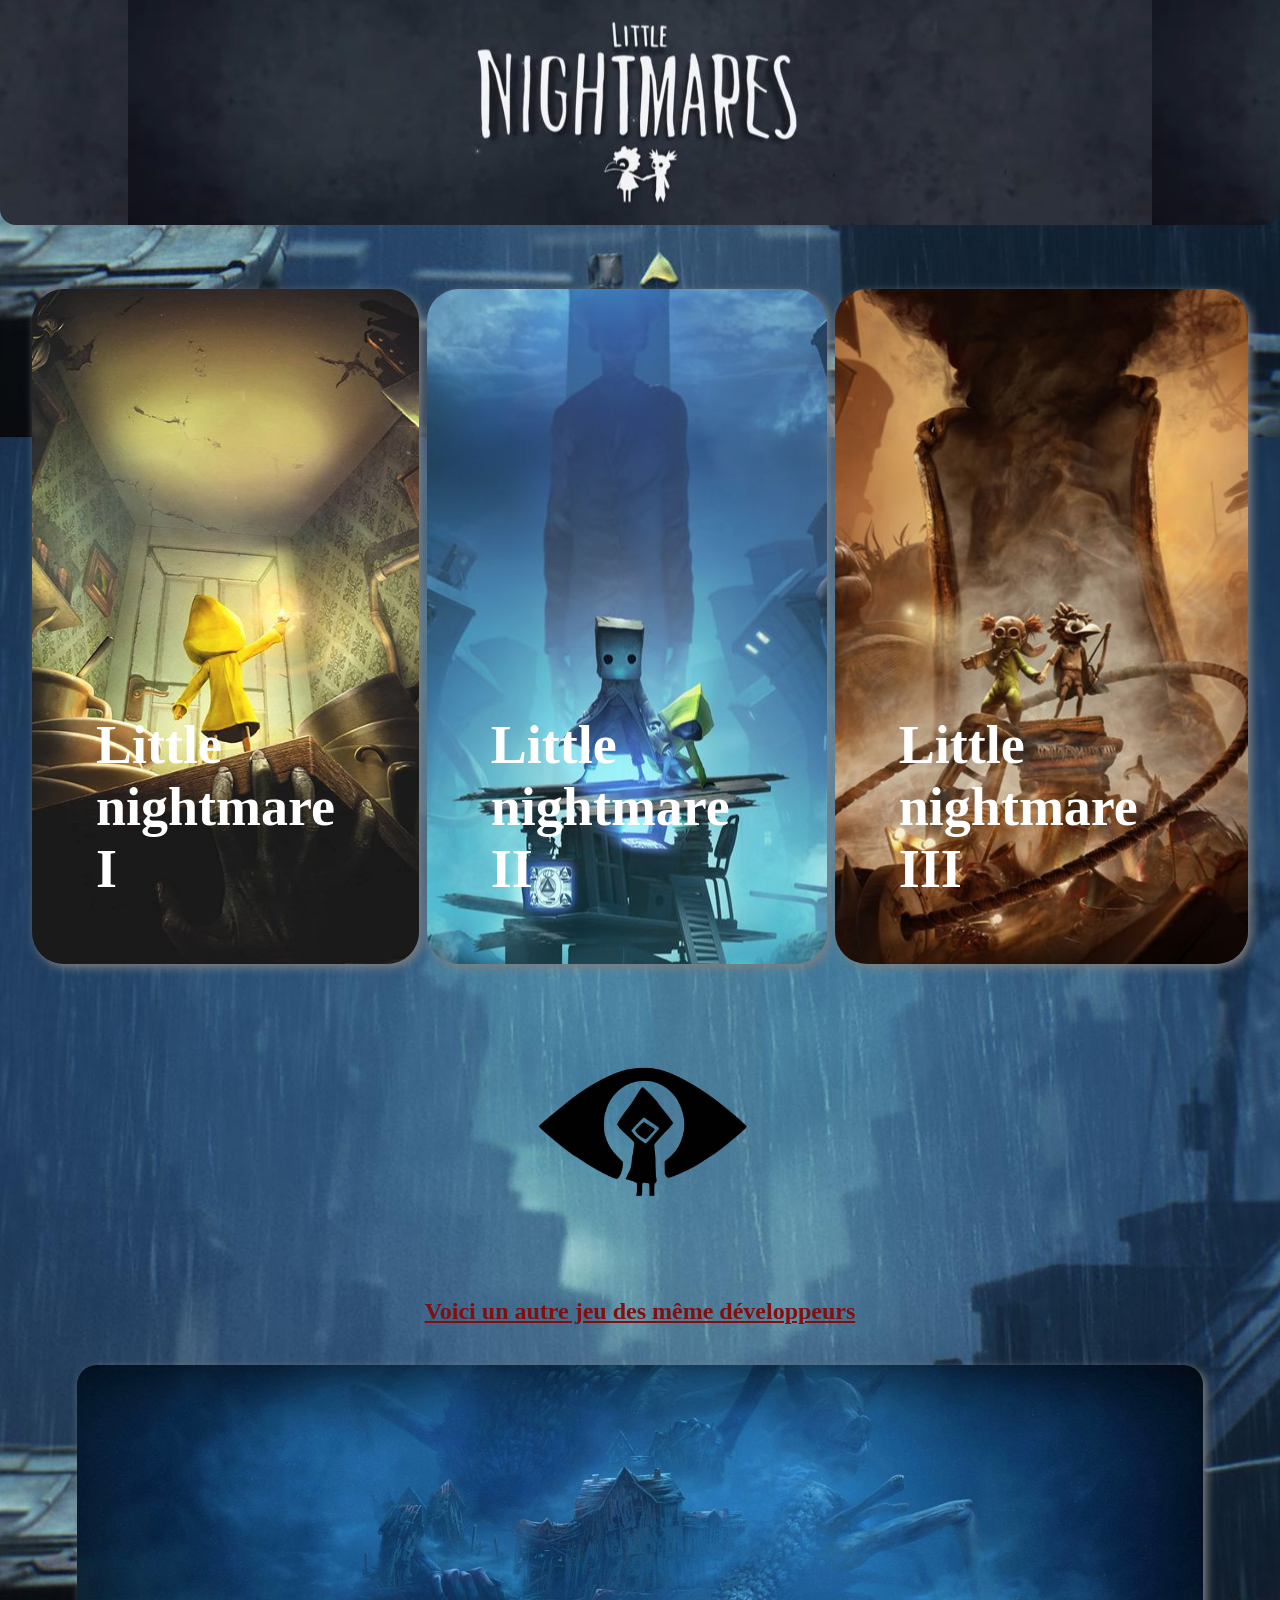
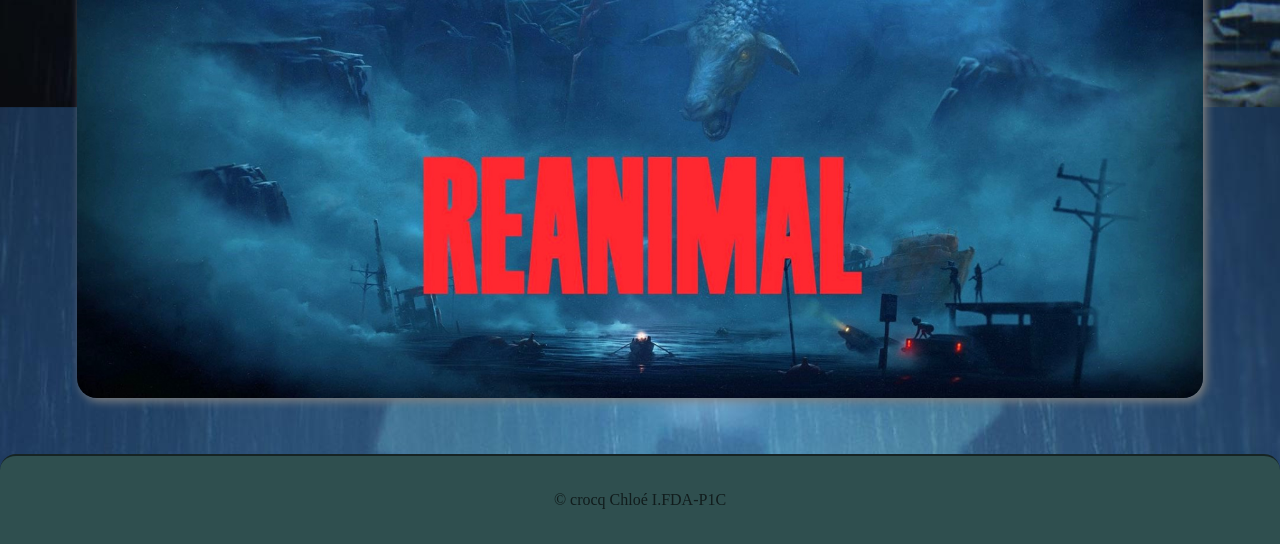
<file: index.html>
<!--
    Nathan clvl
    04/11/25
    Page principal / menu 
-->

<!DOCTYPE html>
<html lang="fr">
<head>
    <meta charset="UTF-8">
    <meta name="viewport" content="width=device-width, initial-scale=1.0">
    <title>Little Nightmare Accueil</title>
    <link rel="stylesheet" href="Style/style.css">
</head>
<body>
    <header class="Banniere-image"></header>
    <main>
        <div>
            <!--
                Section de présentation des 3 jeux little nightmare
            -->
            <div id="contenuJeu">
                <a href="Jeu1.html" class="sectionDeJeu" id="Capsule1">Little nightmare I</a>
                <a href="Jeu2.html" class="sectionDeJeu" id="Capsule2">Little nightmare II</a>
                <a href="Jeu3.html" class="sectionDeJeu" id="Capsule3">Little nightmare III</a>
            </div>
            <!--
                Oeil logo du jeu little nightmare qui tourne
            -->
            <div class="ContenuDeRotation">
                <img class="ImageRotation" src="Images/MovableEye.png" alt="">
            </div>
            <!--
                Contenu supplémentaire montrant un autre jeu des créateur de little nightmare (reanimal)
            -->
            <div class="ContenuReanimal">
                <h2>
                    Voici un autre jeu des même développeurs
                </h2>
                <img src="Images/Reanimal.jpg" alt="Image jeu reanimal" class="imageRenimal">
            </div>
        </div>
    </main>
    <footer>
        &copy; crocq Chloé I.FDA-P1C
    </footer>
</body>
</html>
</file>
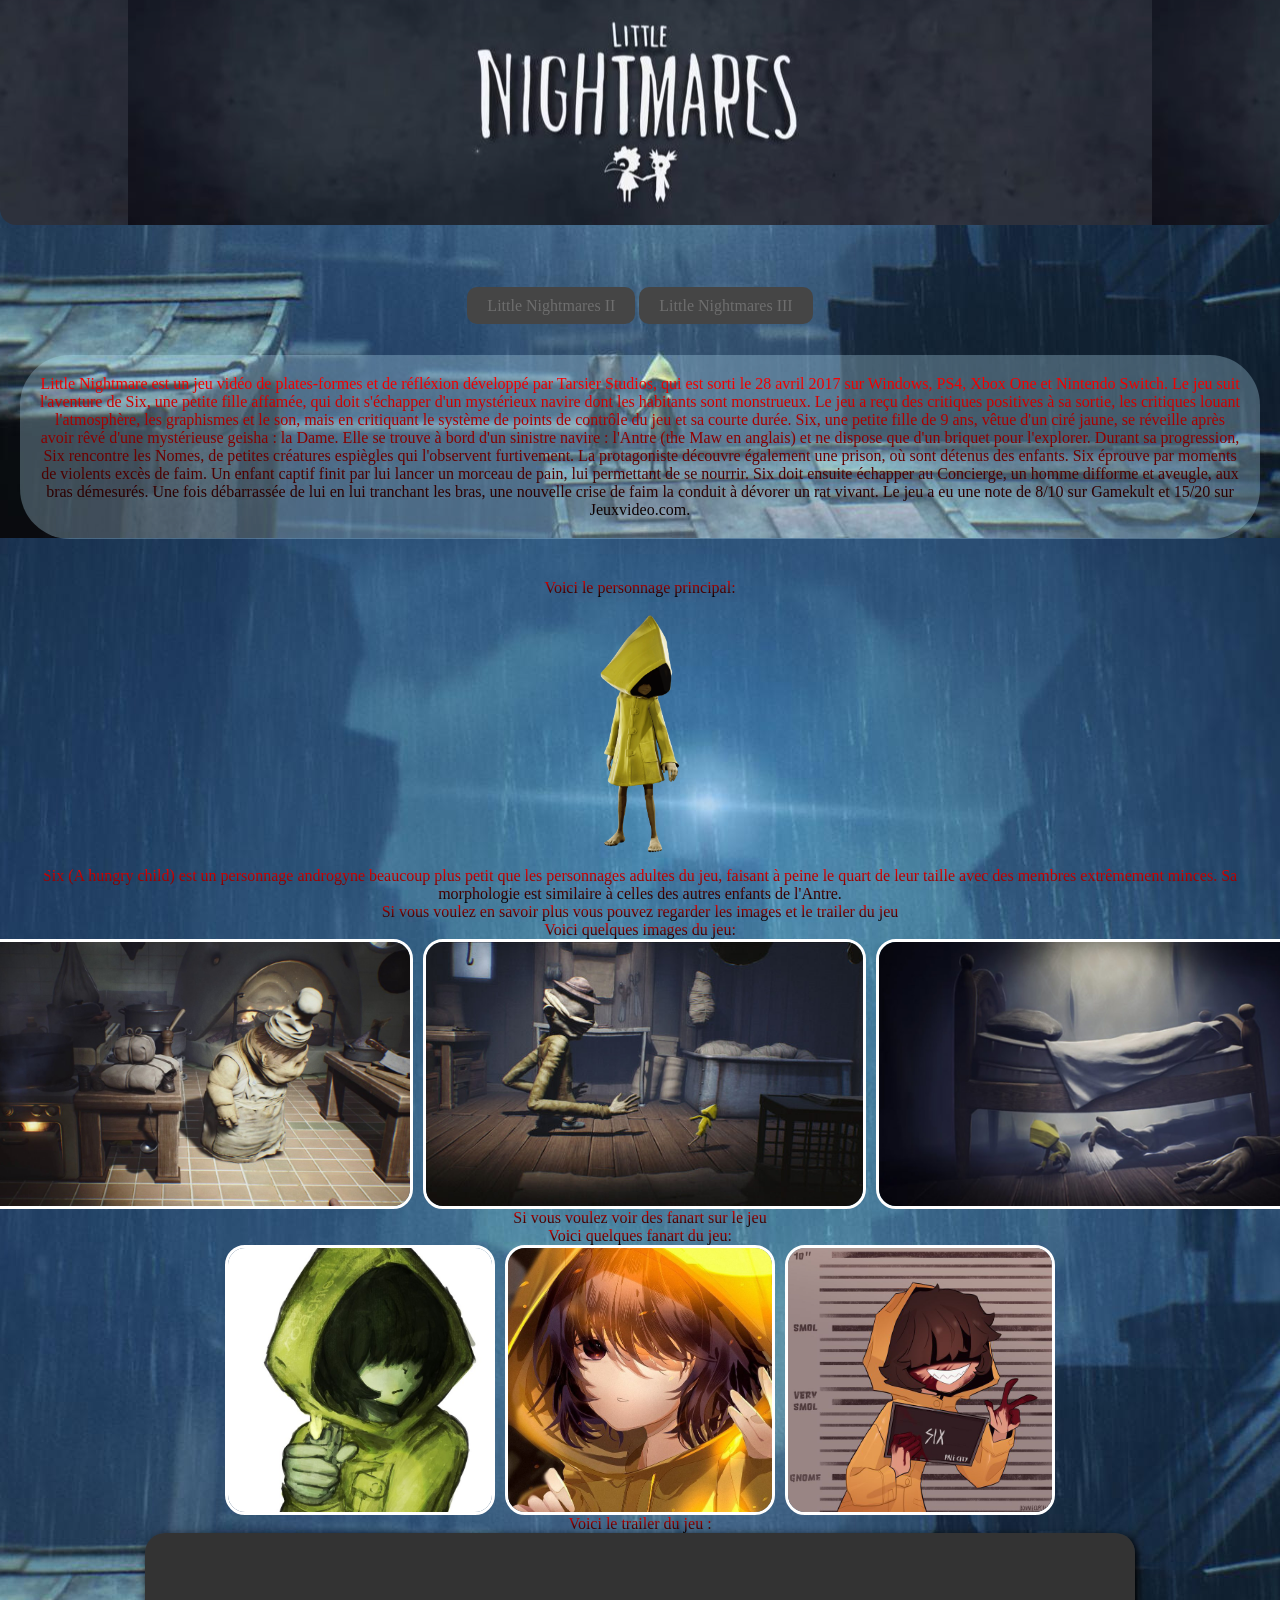
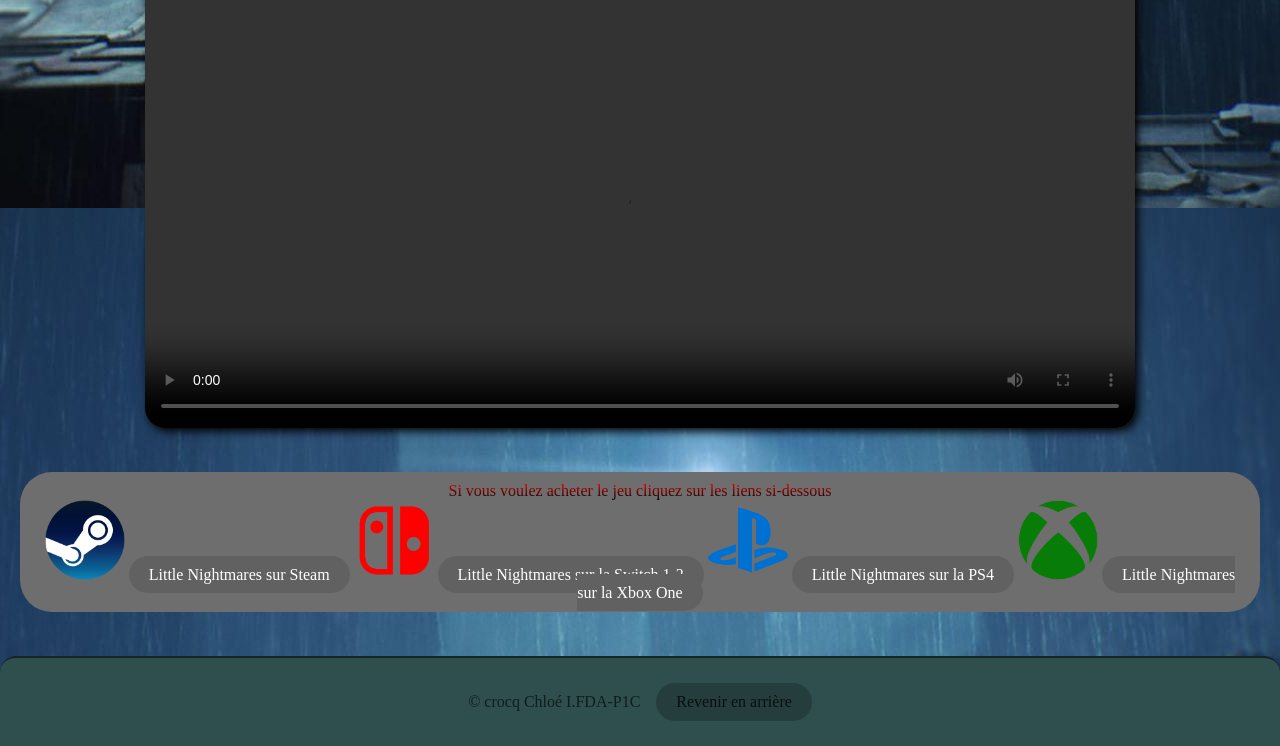
<file: Jeu1.html>
<!--
    Chloé Birkmaier
    25/11/25
    Page jeu1/ LittleNightmare
-->

<!DOCTYPE html>
<html lang="fr">
<head>
    <meta charset="UTF-8">
    <meta name="viewport" content="width=device-width, initial-scale=1.0">
    <title>Little Nightmares I</title>
    <link rel="stylesheet" href="Style/style.css">
</head>
<body>
    <header class="Banniere-image"></header>
    <main>
        <section>
            <article>
                <a class="game-link" href="Jeu2.html">Little Nightmares II</a>
                <a class="game-link" href="Jeu3.html">Little Nightmares III</a>
            </article>
                
            <article class="description">
                <p>Little Nightmare est un jeu vidéo de plates-formes et de réfléxion développé par Tarsier Studios, qui est sorti le 28 avril 2017 sur Windows, PS4, Xbox One et Nintendo Switch.
                    Le jeu suit l'aventure de Six, une petite fille affamée, qui doit s'échapper d'un mystérieux navire dont les habitants sont monstrueux. Le jeu a reçu des critiques positives à sa sortie, les critiques louant l'atmosphère, les graphismes et le son, mais en critiquant le système de points de contrôle du jeu et sa courte durée. Six, une petite fille de 9 ans, vêtue d'un ciré jaune, se réveille après avoir rêvé d'une mystérieuse geisha : la Dame. 
                    Elle se trouve à bord d'un sinistre navire : l'Antre (the Maw en anglais) et ne dispose que d'un briquet pour l'explorer. Durant sa progression, Six rencontre les Nomes, de petites créatures espiègles qui l'observent furtivement. La protagoniste découvre également une prison, où sont détenus des enfants. Six éprouve par moments de violents excès de faim. Un enfant captif finit par lui lancer un morceau de pain, lui permettant de se nourrir. Six doit ensuite échapper au Concierge, un homme difforme et aveugle, aux bras démesurés. Une fois débarrassée de lui en lui tranchant les bras, une nouvelle crise de faim la conduit à dévorer un rat vivant.
                    Le jeu a eu une note de 8/10 sur Gamekult et 15/20 sur Jeuxvideo.com.
                </p>
            </article>

            <article class="images">
                <p>Voici le personnage principal: </p>
                <div class="image-container">
                    <img class="image-personnages" src="Images/Six.webp" alt="Six">
                </div>
                <p class="personnages">Six (A hungry child) est un personnage androgyne beaucoup plus petit que les personnages adultes du jeu, faisant à peine le quart de leur taille avec des membres extrêmement minces. Sa morphologie est similaire à celles des autres enfants de l'Antre.</p>
                <p>Si vous voulez en savoir plus vous pouvez regarder les images et le trailer du jeu</p>
                <p>Voici quelques images du jeu: </p>
                <div class="image-container-game">
                    <img class="cuisine" src="Images/CuisineLittleNightmare1.jpg" alt="Image du jeu">
                    <img class="bateau" src="Images/Little_Nightmares_1.jpg" alt="Autre image du jeu">
                    <img class="lit" src="Images/LitLittleNightmares.jpeg" alt="Autre image du jeu">
                </div>
                <p>Si vous voulez voir des fanart sur le jeu</p>
                <p>Voici quelques fanart du jeu: </p>
                <div class="image-container-game">
                    <img class="cover-fit" src="Images/FanartSixNb1.jpg" alt="Fanart de Six">
                    <img class="cover-fit" src="Images/FanartSixNb2.jpg" alt="Autre fanart de Six">
                    <img class="cover-fit" src="Images/FanartSixNb4.jpg" alt="Autre fanart de Six">
                </div>
                <p>Voici le trailer du jeu :</p>
                <video class="trailer" controls height="300" src="Video/LittleNightmaresLaunchTrailer.mp4"></video>
            </article>

            <article class="linkContaint">
                <p>Si vous voulez acheter le jeu cliquez sur les liens si-dessous</p>
                <div class="menu">
                    <img class="logo" src="Images/SteamLogo.png" alt="Steam Logo">
                    <a class="link" target="_blank" href="https://store.steampowered.com/app/424840/Little_Nightmares/">Little Nightmares sur Steam</a>
                    <img class="logo" src="Images/NintendoSwitchLogo.png" alt="Logo Switch">
                    <a class="link" target="_blank" href="https://www.nintendo.com/fr-fr/Jeux/Jeux-Nintendo-Switch/Little-Nightmares-Complete-Edition-1347594.html">Little Nightmares sur la Switch 1-2</a>
                    <img class="logo" src="Images/PS4Logo.svg" alt="Logo PS4-5">
                    <a class="link" target="_blank" href="https://store.playstation.com/fr-fr/product/EP0700-CUSA05952_00-LITTLENIGHTMARES">Little Nightmares sur la PS4</a>
                    <img class="logo" src="Images/XboxOneLogo.png" alt="Logo Xbox">
                    <a class="link" target="_blank" href="https://www.xbox.com/fr-BE/games/store/little-nightmares/BWD88K55MK5W/0001">Little Nightmares sur la Xbox One</a>
                </div>
            </article>
        </section>
    </main>

    <footer>
        &copy; crocq Chloé I.FDA-P1C
        <a class="link-arriere" href="index.html">Revenir en arrière</a>
    </footer>
</body>
</html>
</file>
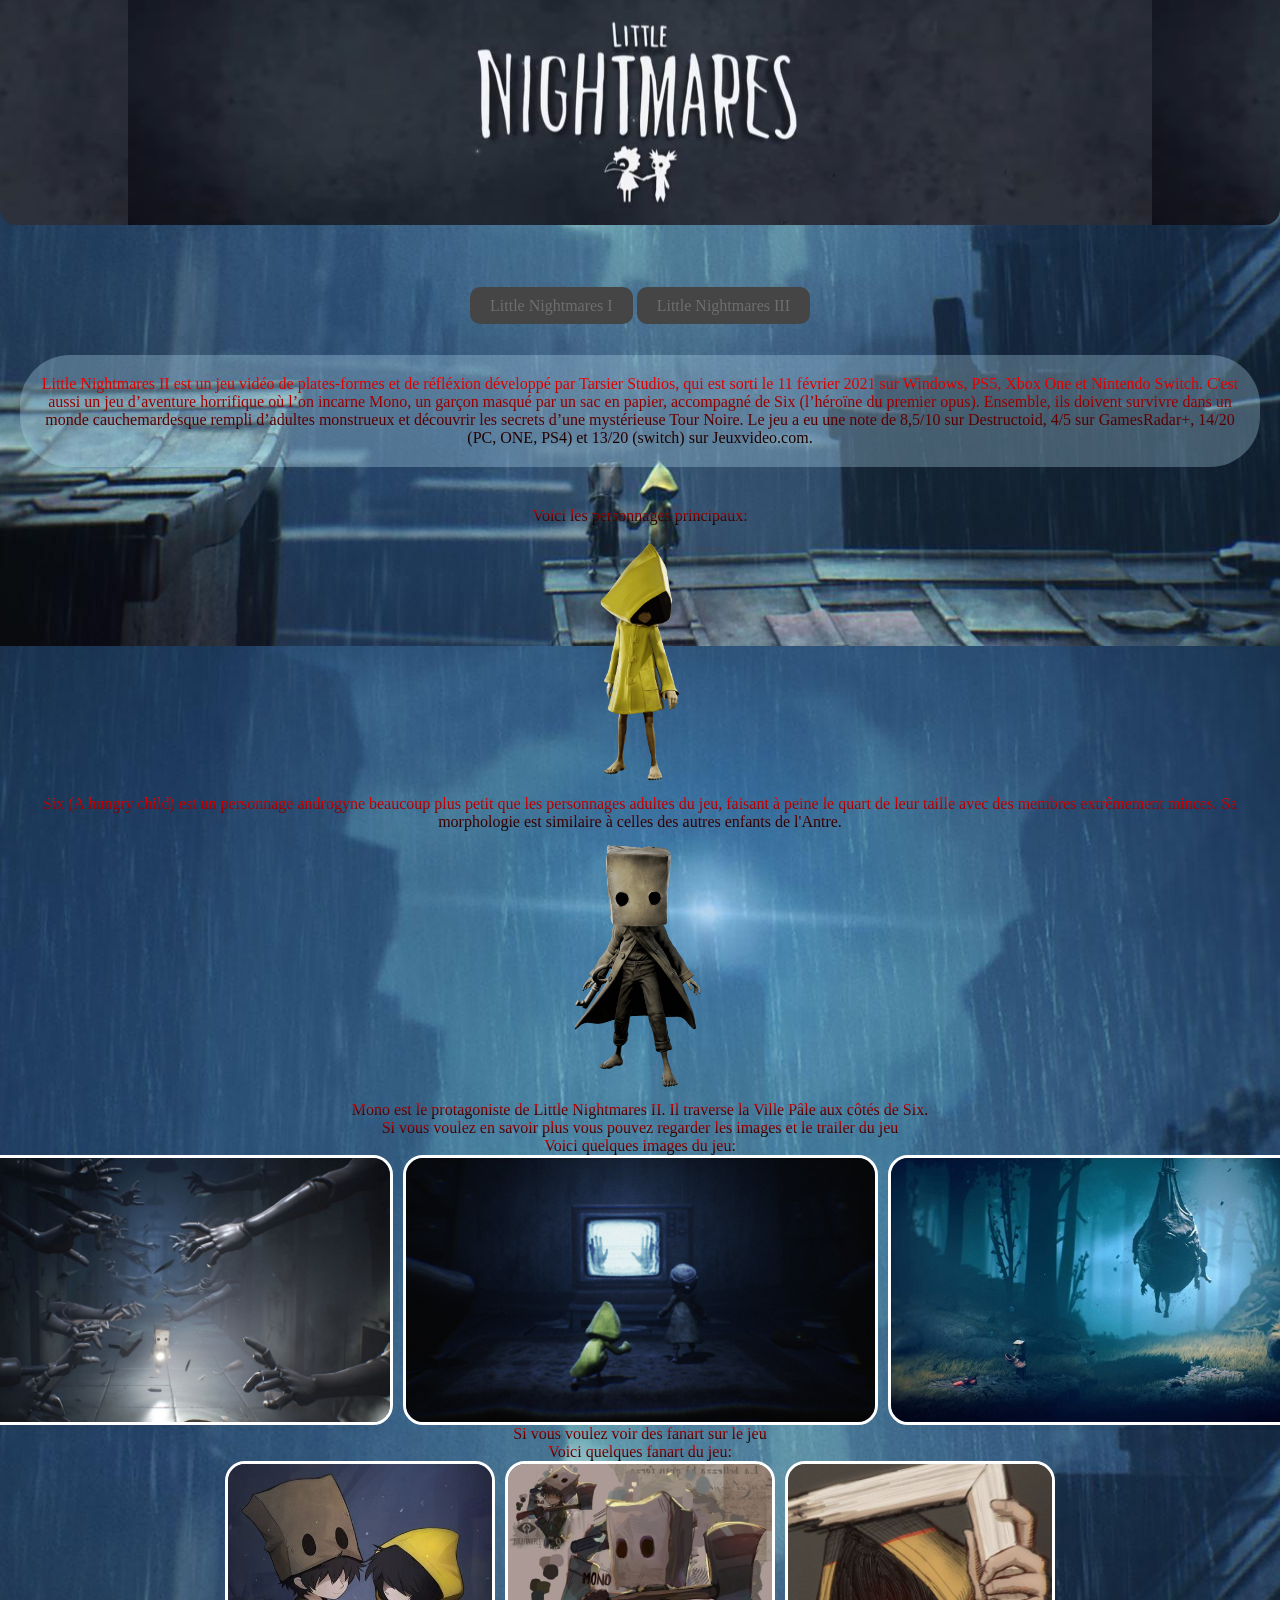
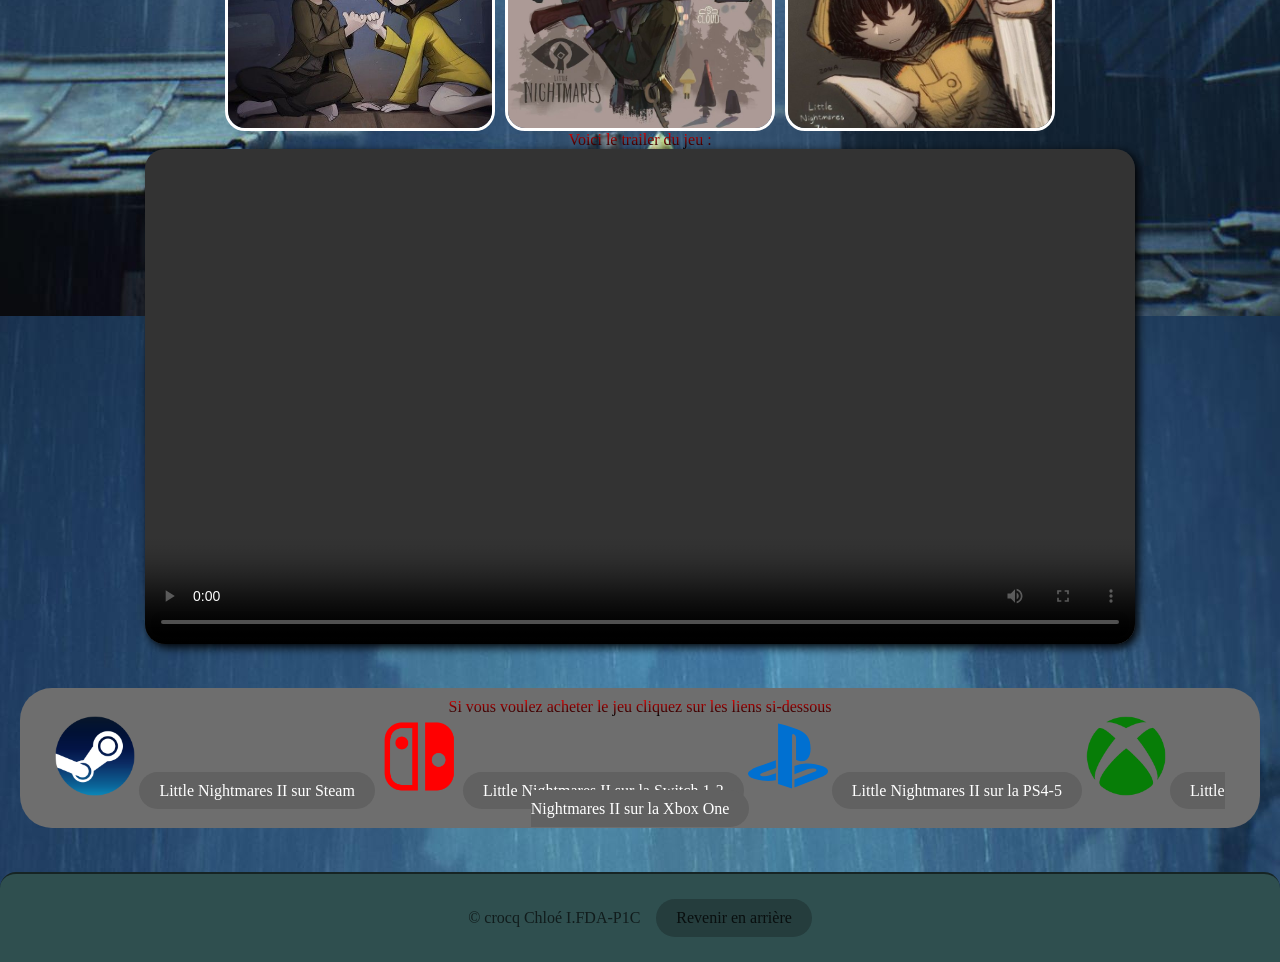
<file: Jeu2.html>
<!--
    Nathan clvl
    12/11/25
    Page pJeu2 / Little Nightmare 2 
-->

<!DOCTYPE html>
<html lang="fr">
<head>
    <meta charset="UTF-8">
    <meta name="viewport" content="width=device-width, initial-scale=1.0">
    <title>Little Nightmares II</title>
    <link rel="stylesheet" href="Style/style.css">
</head>
<body>
    <header class="Banniere-image"></header>
    <main>
        <section>
            <article>
                <a class="game-link" href="Jeu1.html">Little Nightmares I</a>
                <a class="game-link" href="Jeu3.html">Little Nightmares III</a>
            </article>
            <article class="description">
                <p>
                    Little Nightmares II est un jeu vidéo de plates-formes et de réfléxion développé par Tarsier Studios, qui est sorti le 11 février 2021 sur Windows, PS5, Xbox One et Nintendo Switch.
                    C'est aussi un jeu d’aventure horrifique où l’on incarne Mono, un garçon masqué par un sac en papier, accompagné de Six (l’héroïne du premier opus). Ensemble, ils doivent survivre dans un monde cauchemardesque rempli d’adultes monstrueux et découvrir les secrets d’une mystérieuse Tour Noire.
                    Le jeu a eu une note de 8,5/10 sur Destructoid, 4/5 sur GamesRadar+, 14/20 (PC, ONE, PS4) et 13/20 (switch) sur Jeuxvideo.com.
                </p>
            </article>
            <article class="images">
                <p>
                    Voici les personnages principaux: 
                </p>
                <div class="image-container">
                    <img class="image-personnages" src="Images/Six.webp" alt="Six">
                </div>
                <p class="personnages">
                    Six (A hungry child) est un personnage androgyne beaucoup plus petit que les personnages adultes du jeu, faisant à peine le quart de leur taille avec des membres extrêmement minces. Sa morphologie est similaire à celles des autres enfants de l'Antre.
                </p>
                <div class="image-container">
                    <img class="image-personnages" src="Images/Mono.png" alt="Mono">
                </div>
                <p class="personnages">
                    Mono est le protagoniste de Little Nightmares II. Il traverse la Ville Pâle aux côtés de Six.
                </p>
                <p>
                    Si vous voulez en savoir plus vous pouvez regarder les images et le trailer du jeu
                </p>
                <p>
                    Voici quelques images du jeu:
                </p>
                <div class="image-container-game">
                    <img class="cuisine" src="Images/LittleNightmare2Mains.jpg" alt="Image du jeu">
                    <img class="bateau" src="Images/LittleNightmare2Tele.jpg" alt="Autre image du jeu">
                    <img class="lit" src="Images/LittleNightmares2Foret.jpg" alt="Autre image du jeu">
                </div>
                <p>Si vous voulez voir des fanart sur le jeu</p>
                <p>Voici quelques fanart du jeu: </p>
                <div class="image-container-game">
                    <img class="cover-fit" src="Images/FanartMonoSixNb1.jpg" alt="Fanart de Mono et Six">
                    <img class="cover-fit" src="Images/FanartMonoNb1.jpg" alt="Fanart de Mono">
                    <img class="cover-fit" src="Images/FanartSixNb3.jpg" alt="">
                </div>
                <p>
                    Voici le trailer du jeu :
                </p>
                <video class="trailer" controls height="300" src="Video/LittleNightmaresIILaunchTrailer.mp4"></video>
            </article>
            <article class="linkContaint">
                <p>
                    Si vous voulez acheter le jeu cliquez sur les liens si-dessous
                </p>
                <div class="menu">
                    <img class="logo" src="Images/SteamLogo.png" alt="Steam Logo">
                    <a class="link" target="_blank" href="https://store.steampowered.com/app/860510/Little_Nightmares_II">Little Nightmares II sur Steam</a>
                    <img class="logo" src="Images/NintendoSwitchLogo.png" alt="Logo Switch">
                    <a class="link" target="_blank" href="https://www.nintendo.com/fr-ch/Jeux/Jeux-Nintendo-Switch/Little-Nightmares-II-1891827.html?srsltid=AfmBOoojuHIzuFEPf04yuRaZ2JRvb_7yq7h-BHAfKR3KdkHJPYM_WDMe">Little Nightmares II sur la Switch 1-2</a>
                    <img class="logo" src="Images/PS4Logo.svg" alt="Logo PS4-5">
                    <a class="link" target="_blank" href="https://www.playstation.com/fr-ch/games/little-nightmares-ii">Little Nightmares II sur la PS4-5</a>
                    <img class="logo" src="Images/XboxOneLogo.png" alt="Logo Xbox">
                    <a class="link" target="_blank" href="https://www.xbox.com/fr-BE/games/store/little-nightmares-ii-enhanced-edition/C1H74N0TR8KT/0001">Little Nightmares II sur la Xbox One</a>
                </div>
            </article>
        </section>
    </main>
    <footer>
            &copy; crocq Chloé I.FDA-P1C
        <a class="link-arriere" href="index.html">Revenir en arrière</a>
    </footer>
</body>
</html>
</file>
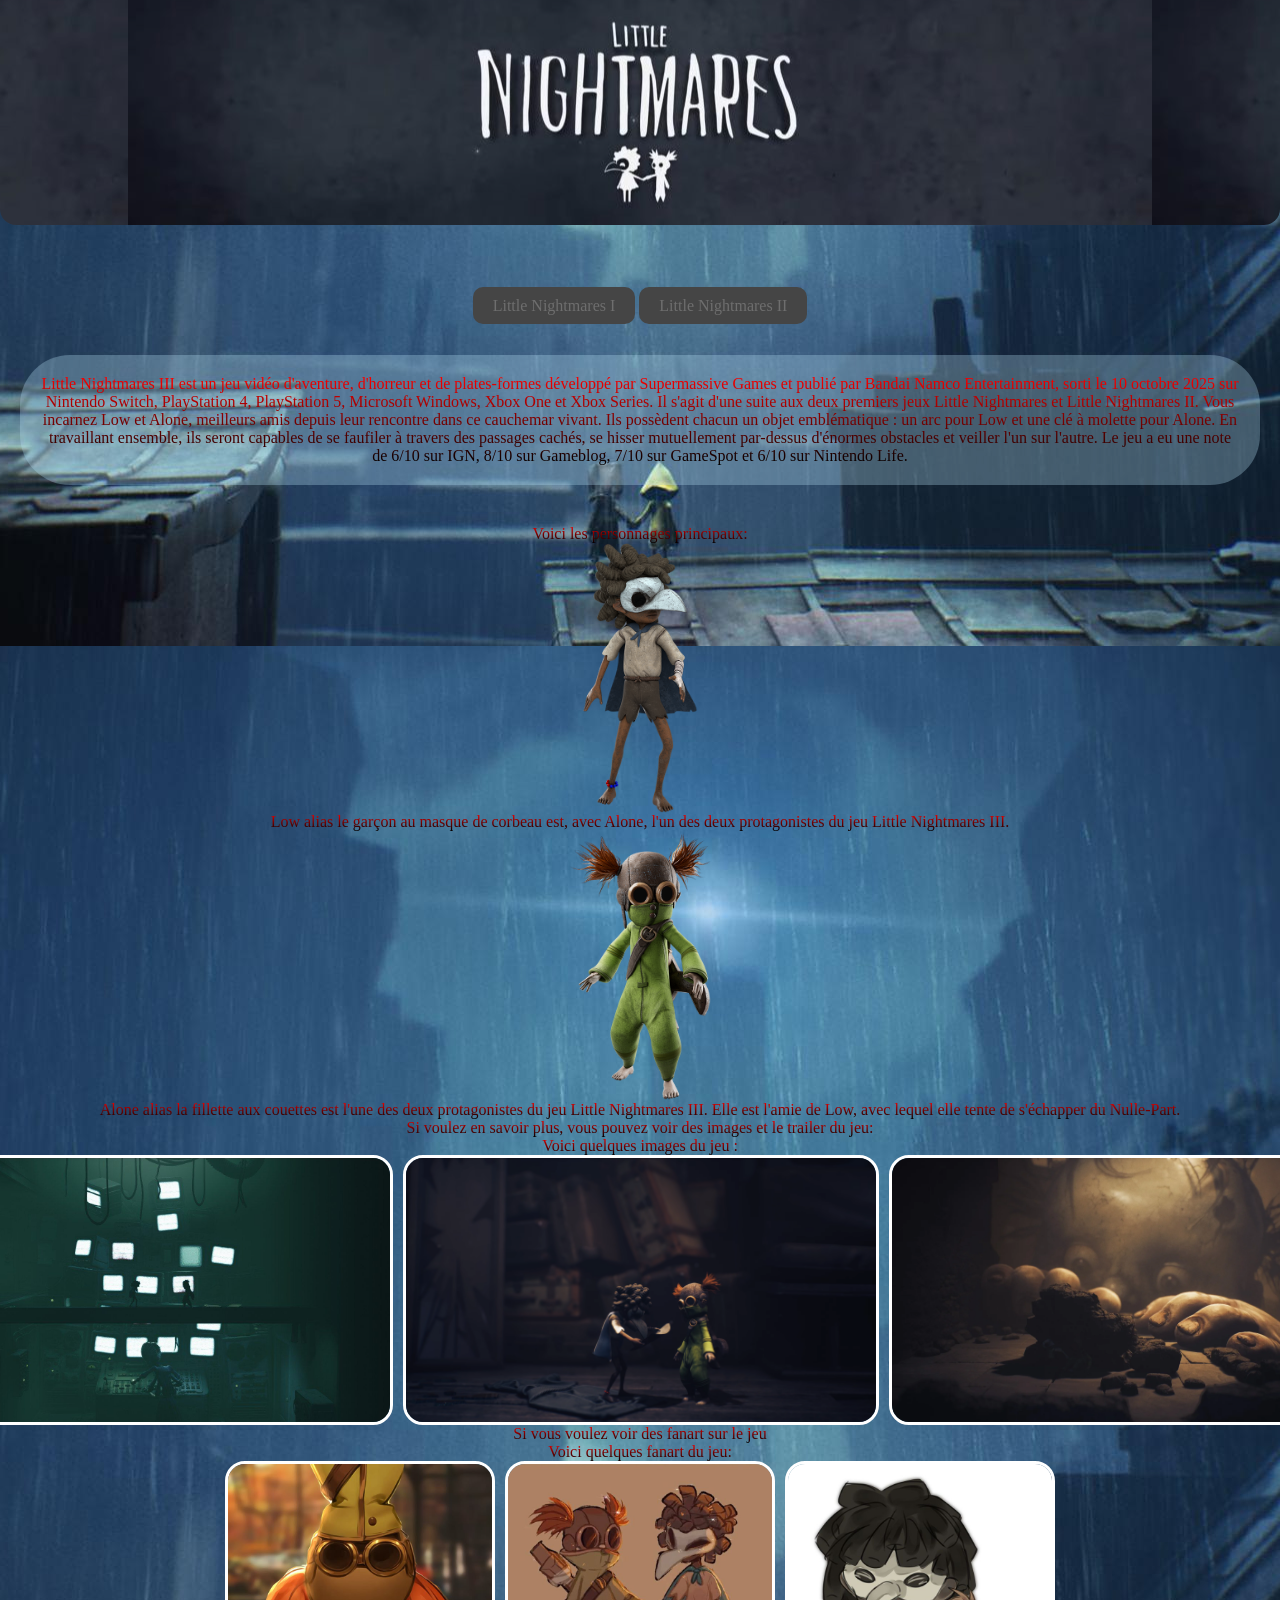
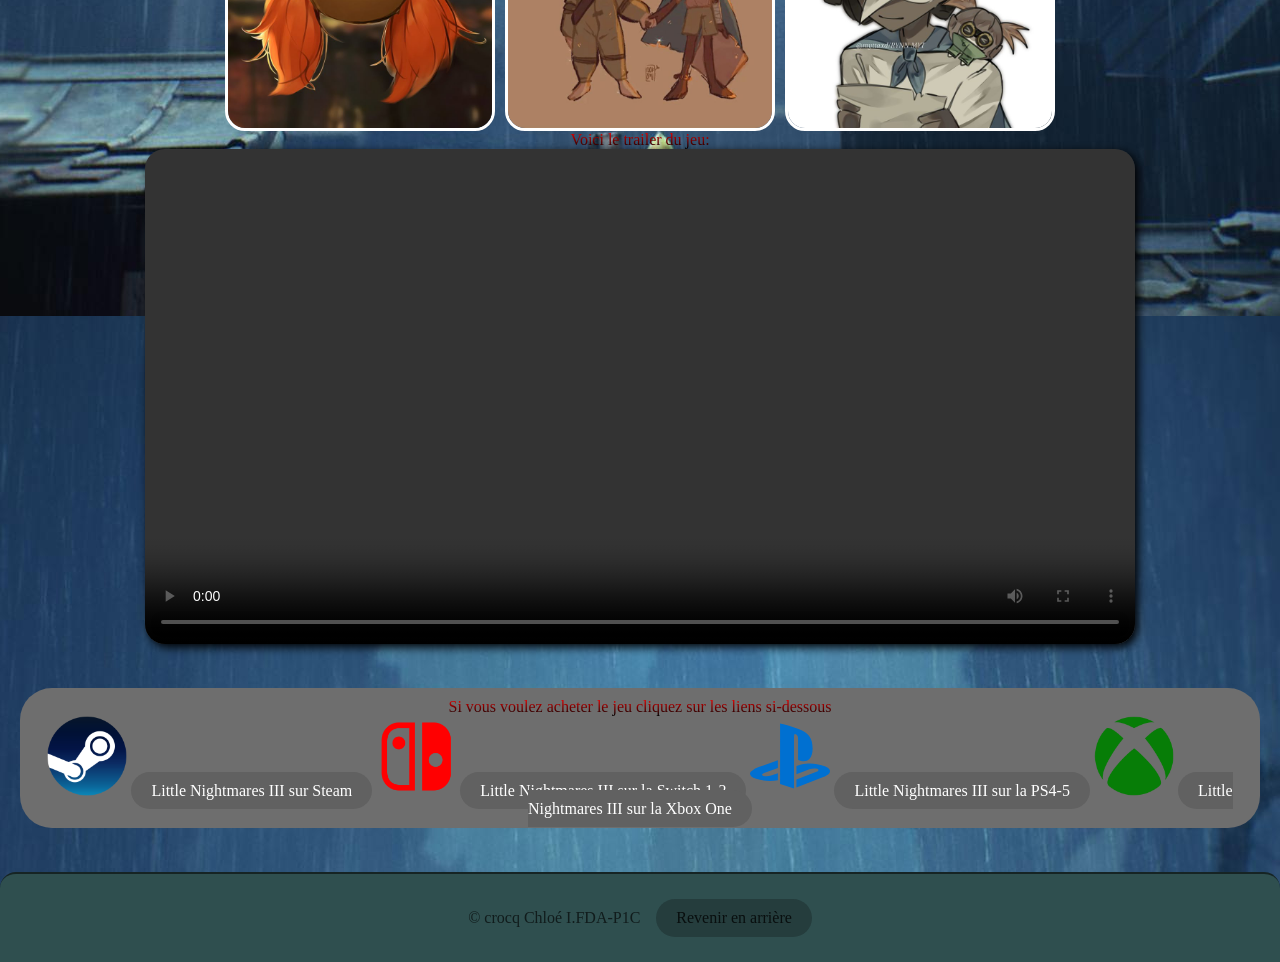
<file: Jeu3.html>
<!--
    Chloé Birkmaier
    25/11/25
    Page jeu3/ LittleNightmare3
-->

<!DOCTYPE html>
<html lang="fr">
<head>
    <meta charset="UTF-8">
    <meta name="viewport" content="width=device-width, initial-scale=1.0">
    <title>Little Nightmares III</title>
    <link rel="stylesheet" href="Style/style.css">
</head>
<body>
    <header class="Banniere-image"></header>
    <main>
        <section>
            <article>
                <a class="game-link" href="Jeu1.html">Little Nightmares I</a>
                <a class="game-link" href="Jeu2.html">Little Nightmares II</a>
            </article>

            <article class="description">
                <p>Little Nightmares III est un jeu vidéo d'aventure, d'horreur et de plates-formes développé par Supermassive Games et publié par Bandai Namco Entertainment, sorti le 10 octobre 2025 sur Nintendo Switch, PlayStation 4, PlayStation 5, Microsoft Windows, Xbox One et Xbox Series. Il s'agit d'une suite aux deux premiers jeux Little Nightmares et Little Nightmares II.
                    Vous incarnez Low et Alone, meilleurs amis depuis leur rencontre dans ce cauchemar vivant. Ils possèdent chacun un objet emblématique : un arc pour Low et une clé à molette pour Alone. En travaillant ensemble, ils seront capables de se faufiler à travers des passages cachés, se hisser mutuellement par-dessus d'énormes obstacles et veiller l'un sur l'autre.
                    Le jeu a eu une note de 6/10 sur IGN, 8/10 sur Gameblog, 7/10 sur GameSpot et 6/10 sur Nintendo Life.
                </p>
            </article>
            <article class="images">
                <p>Voici les personnages principaux: </p>
                <div class="image-container">
                    <img class="image-personnages" src="Images/Low.png" alt="Low">
                </div>
                <p class="personnages">Low alias le garçon au masque de corbeau est, avec Alone, l'un des deux protagonistes du jeu Little Nightmares III.</p>
                <div class="image-container">
                    <img class="image-personnages" src="Images/Alone.png" alt="Alone">
                </div>
                <p class="personnages">Alone alias la fillette aux couettes est l'une des deux protagonistes du jeu Little Nightmares III. Elle est l'amie de Low, avec lequel elle tente de s'échapper du Nulle-Part.</p>
                <p>Si voulez en savoir plus, vous pouvez voir des images et le trailer du jeu: </p>
                <p>Voici quelques images du jeu :</p>
                <div class="image-container-game">
                    <img src="Images/OrdinateursLittleNightmares3.png" alt="Image du jeu">
                    <img src="Images/LivresLittleNightmares3.webp" alt="Autre image du jeu">
                    <img src="Images/LittleNightmares3Bebe.webp" alt="Autre image du jeu">
                </div>
                <p>Si vous voulez voir des fanart sur le jeu</p>
                <p>Voici quelques fanart du jeu: </p>
                <div class="image-container-game">
                    <img class="cover-fit" src="Images/FanartAloneNb1.jpg" alt="Fanart d'Alone">
                    <img class="cover-fit" src="Images/FanartLowAloneNb1.jpg" alt="Fanart de Low et Alone">
                    <img class="cover-fit" src="Images/FanartLowNb1.jpg" alt="Fanart de Low">
                </div>
                <p>Voici le trailer du jeu: </p>
                <video class="trailer" controls height="300" src="Video/LittleNightmaresIIIAnnouncementTrailer.mp4"></video>
            </article>
            <article class="linkContaint">
                <p>Si vous voulez acheter le jeu cliquez sur les liens si-dessous</p>
                <div>
                    <img class="logo" src="Images/SteamLogo.png" alt="Logo Steam">
                    <a class="link" target="_blank" href="https://store.steampowered.com/app/1392860/Little_Nightmares_III/">Little Nightmares III sur Steam</a>
                    <img class="logo" src="Images/NintendoSwitchLogo.png" alt="Logo Nintendo Switch">
                    <a class="link" target="_blank" href="https://www.nintendo.com/fr-ch/Jeux/Jeux-Nintendo-Switch/Little-Nightmares-III-2898362.html?srsltid=AfmBOoobQggyIUq_USF33Iyay2-bNV5SFgiJBC28cUUb7YtS1uPI5DqF">Little Nightmares III sur la Switch 1-2</a>
                    <img class="logo" src="Images/PS4Logo.svg" alt="Logo PS4-5">
                    <a class="link" target="_blank" href="https://www.playstation.com/fr-ch/games/little-nightmares-3">Little Nightmares III sur la PS4-5</a>
                    <img class="logo" src="Images/XboxOneLogo.png" alt="Logo Xbox">
                    <a class="link" target="_blank" href="https://www.xbox.com/fr-BE/games/store/little-nightmares-iii/9PMWB693ZK7X/0010">Little Nightmares III sur la Xbox One</a>
                </div>
            </article>
        </section>
    </main>
    <footer>
        &copy; crocq Chloé I.FDA-P1C
        <a class="link-arriere" href="index.html">Revenir en arrière</a>
    </footer>
</body>
</html>
</file>
<file: Style/style.css>
/* Medias queries */

@media(max-width: 1200px){
    .sectionDeJeu{
        width: 300px;
    }
    #Capsule1, #Capsule2, #Capsule3{
        font-size: 3rem;
    }
}
@media(max-width: 1000px){
    .sectionDeJeu{
        width: 250px;
    }
    #Capsule1, #Capsule2, #Capsule3{
        font-size: 3rem;
    }
}
@media(max-width: 500px){
    .sectionDeJeu{
        width: 80px;
    }
    #Capsule1, #Capsule2, #Capsule3{
        font-size: 2rem;
    }
    .titre{
        height: 40px;
        font-size: 4.5rem;
        display: flex;
        align-items: center;
    }
    body{
        height: 20vw;
    }
}
@media(max-width: 600px){
    .sectionDeJeu{
        width: 20px;
    }
    #Capsule1, #Capsule2, #Capsule3{
        font-size: 1.5rem;
    }
    .LogoStable{
        height: 12rem;
    }
    .titre{
        height: 20px;
        font-size: 2.8rem;
        display: flex;
        align-items: center;
    }
}

/* Medias queries ^ */

/* Font */

@font-face {
    font-family: '#';
    src: url('#') format('woff2'),
        url('#') format('woff');
    font-weight: normal;
    font-style: normal;
}

/* Font ^ */

/* key frames */

@keyframes neonBlink {
    0% {
    text-shadow:
      0 0 20px black,
      0 0 80px black;
    }
    100% {
    text-shadow:
      0 0 5px black,
      0 0 10px black,
    }
}

@keyframes spin {
    from{
        transform: rotate(0deg);
    }
    to{
        transform: rotate(360deg);
    }
}

@keyframes moveBackground {
    from {
        transform: translateX(0) 
    }
	to {
        transform: translateX(calc(0px - 50% - 50px))
    }
}

@keyframes moveBackgroundImage{
    from {
        background-position: 0vw 0vw;
    }
    to {
        background-position: 0% 100%;
    }
}

/* key frames ^ */

/* Page */

*{
    padding: 0px;
    margin: 0px;
    color: #820e0e;
    box-sizing: border-box;
}

/* Page ^ */

/* Rotation */

.ImageRotation{
    animation: spin 20s linear infinite;
}
.ContenuDeRotation{
    display: flex;
    align-items: center;
    justify-content: center;
}

/* Rotation ^ */

/* style */

body{
    background-image: url(../Images/LittleNightmareBackground.jpg);
    background-position: center;
    min-height: 100vh;
    animation: linear moveBackgroundImage;
    animation-duration: auto;
    animation-timeline: scroll();
}
.Banniere-image{
    width: 0 auto;
    background-image: url(../Images/Banner.jpg);
    background-position: center;
}
header{
    display: flex;
    justify-content: center;
    align-items: center;
    border-bottom-left-radius: 1rem;
    border-bottom-right-radius: 1rem;
    height: 25vh;
}
article{
    text-align: center;
    margin: 20px;
    padding: 20px;
}
main{
    display: flex;
    flex-direction: column;
    justify-content: center;
    padding-top: 2rem;
    width: auto;
    padding-bottom: 1.5rem;
    max-width: 100vw;
}
#contenuJeu{
    display: flex;
    justify-content: center;
    margin: 2rem;
    gap: 0.5rem;
}
footer{
    display: flex;
    justify-content: center;
    align-items: center;
    gap: 1rem;
    height: 10vh;
    background-color: darkslategray;
    border-top-left-radius: 1rem;
    border-top-right-radius: 1rem;
    color: #111c1c;
    border-top: 2px solid #162424;
}

    /* section de jeu */

    .sectionDeJeu{
        box-shadow: 0.2rem 0.2rem 0.6rem grey;
        height: 75vh;
        padding: 4rem;
        align-items: end;
        color: white;
        flex-wrap: wrap;
        font-weight: bold;
        text-decoration: none;
        font-size: 6vh;
        border-radius: 2rem;
        background-position: center;
        background-repeat: no-repeat;
        background-color: cover;
    }
    .sectionDeJeu:hover{
        transform: scale(1.05);
        transition: 0.5s;
        cursor: grab;
        box-shadow: none;
    }
    .sectionDeJeu:not(:hover){
        transition: 0.5s;
    }
    #Capsule1{
        background-image: url(../Images/CapsulePrincipal1.png);
    }
    #Capsule2{
        background-image: url(../Images/CapsulePrincipal2.jpg);
    }
    #Capsule3{
        background-image: url(../Images/CapsulePrincipal3.jpg);
    }
    #Capsule1, #Capsule2, #Capsule3{
        display: flex;
        justify-content: center;
        background-repeat: repeat;
    }
    

    /* section de jeu ^ */

    /* Contenu pages */ 

        /* Images */

        .logo{
            height: 80px;
            border: 0px;
        }
        .logo:hover{
            transition: 0.3s ease;
            transform: scale(1.07);
        }
        img{
            height: 30vh;
            border-radius: 20px;
            border: 3px solid white;
        }
        .Eye, .image-personnages, .LogoStable, .ImageRotation{
            border: 0px solid;
        }
        .image-container, .image-container-game{
            display: flex;
            justify-content: center;
            align-items: center;
            gap: 10px;
        }
        .image-container-game{
            border-radius: 50px;
        }
        .cover-fit {
            object-fit: cover;
            width: 30vh;
            height: 30vh;
        }
        .trailer{
            border-radius: 20px;
            height: 55vh;
            box-shadow: 0.2rem 0.2rem 0.6rem black;
        }
        .ContenuReanimal{
            display: flex;
            justify-content: center;
            align-items: center;
            gap: 40px;
            width: auto;
            height: auto;
            margin: 2rem;
            text-decoration: underline;
            flex-direction: column;
        }
        .imageRenimal{
            display: flex;
            width: 88vw;
            height: auto;
            border: none;
            box-shadow: 0.2rem 0.2rem 0.6rem grey;
        }
        .imageRenimal:hover{
            transform: scale(1.05);
            transition: 0.5s;
        }
        .imageRenimal:not(:hover){
            transition: 0.5s;
        }

        /* Images ^ */

        /* Textes */
    
        h1{
            display: flex;
            color: white;
            font-size: 10vh;
            text-shadow: 
                0 0 5px white, 
                0 0 10px white,  
                0 0 20px white,
                0 0 40px black, 
                0 0 80px black;
                animation: neonBlink 0.8s ease-in-out infinite alternate;
        }
        .personnages{
            background-color: hsla(200, 80%, 85%, .3);
            border-radius: 50px;
        }
        p{
            background: linear-gradient(to bottom, red, rgb(123, 0, 0), black);
            background-clip: border-box;
            -webkit-background-clip: text;
            -webkit-text-fill-color: transparent;
        }

    /* Textes ^ */




.description{
    display: flex;
    align-items: center;
    justify-content: center;
    border-radius: 50px;
    color: #820e0e;
    background-color: hsla(200, 80%, 85%, .3);
}
.linkContaint{
    border-radius: 2rem;
    background: #6e6e6e;
    padding: 10px 20px;
    text-decoration: none;
    color: white;
}
.link{
    border-radius: 50px;
    background: #616161;
    padding: 10px 20px;
    color: white;
}
.link:hover{
    background-color: #454545;
    color: gray;
    transition: all 0.3s ease;
}
.game-link{
    border-radius: 10px;
    background:#454545;
    padding: 10px 20px;
    color: #6e6e6e;
    text-decoration: none;
}
.game-link:hover{
    transition: all 0.3s ease;
    background: black;
    color: white;
}
.link-arriere{
    border-radius: 50px;
    background:  #253d3d;
    padding: 10px 20px;
    color: #090f0f;
}
.link-arriere, .link{
    text-decoration: none;
}
.link-arriere:hover{
    background-color: #1a2b2b;
    color: darkslategray;
    transition: all 0.3s ease;
}
.link-arriere:not(:hover), .game-link:not(:hover), .link:not(:hover){
    transition: all 0.1s ease;
}
</file>
